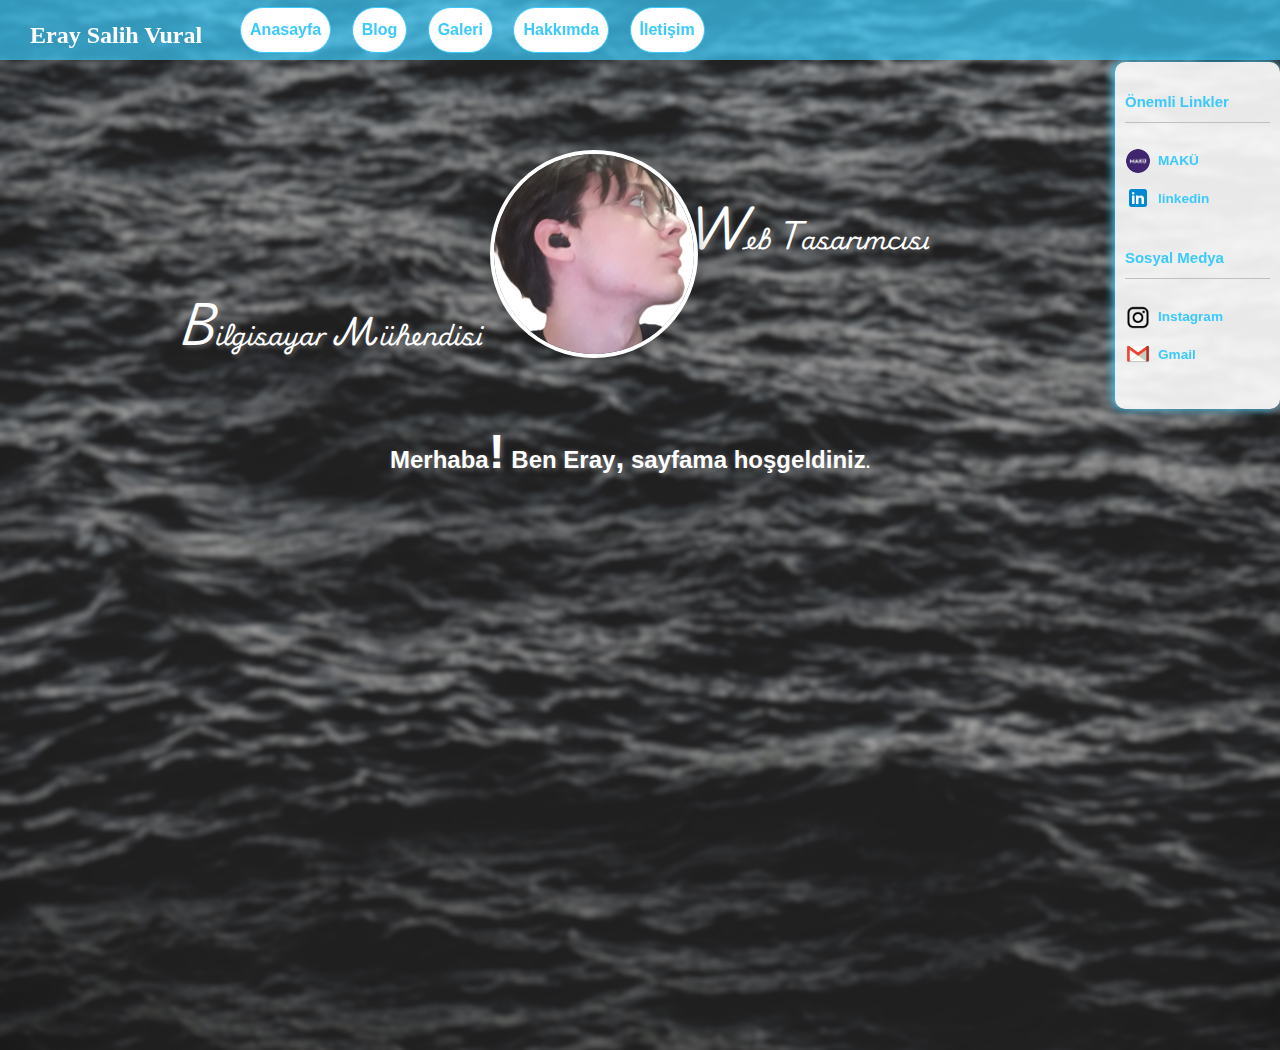
<file: erayın/index.html>
<!DOCTYPE html>
<html lang="tr">
<head>
  <meta charset="UTF-8" />
  <meta name="viewport" content="width=device-width, initial-scale=1.0" />
  <title>Anasayfa - Eray Salih Vural</title>
  <link rel="stylesheet" href="CSS.css" />
  <link href="https://fonts.googleapis.com/css2?family=Akaya+Kanadaka&family=Alfa+Slab+One&family=Playwrite+DK+Loopet:wght@100..400&display=swap" rel="stylesheet">
  </head>

<body class="index-page" style="
  background-image: url('img/anasayfa.jpg');
  background-size: cover;
  background-repeat: no-repeat;
  background-position: center center;
  margin: 0;
  padding: 0;">

  <header>
    <div class="header-top">
      <h1 class="logo-text">Eray Salih Vural</h1>
      <nav>
        <a href="index.html">Anasayfa</a>
        <a href="blog.html">Blog</a>
        <a href="galeri.html">Galeri</a>
        <a href="hakkimda.html">Hakkımda</a>
        <a href="iletisim.html">İletişim</a>
      </nav>
    </div>
  </header>

  <aside style=" background-color: rgb(255,255,255,0.9); " class="sidebar">
    <div class="sidebar-section">
      <h3>Önemli Linkler</h3>
      <ul>
        <li><a target="_blank" href="https://www.mehmetakif.edu.tr/tr"><img style=" border-radius: 50%;" src="img/makü1.jpg" alt="makü" class="icon" />MAKÜ</a></li>
        <li><a target="_blank" href="https://www.linkedin.com/in/eray-vural-710967364/"><img src="img/linkedin.png" alt="linkedin" class="icon" />linkedin</a></li>
      </ul>
    </div>

    <div class="sidebar-section">
      <h3>Sosyal Medya</h3>
      <ul class="social-links">
        <li>
          <a href="https://www.instagram.com/erayvur.al" target="_blank">
            <img src="img/instagram.png" alt="Instagram" class="icon" />
            <span>Instagram</span>
          </a>
        </li>
        <li>
          <a href="mailto:erayvural666@gmail.com">
            <img src="img/gmail.png" alt="Gmail" class="icon" />
            <span>Gmail</span>
          </a>
        </li>
      </ul>
    </div>
  </aside>

  <div class="hero-container">
    <div class="hero-content">
  
      <div style="font-weight: bold; font-size: 24px; font-family: 'Playwrite DK Loopet', cursive;" class="text top-right"><span style="font-size: 48px;">W</span>eb <span style="font-size: 32px;">T</span>asarımcısı</div>

      <div style="font-weight: bolder; font-size: 24px; font-family: 'Nova Square', sans-serif; text-shadow: -5px 2px 10px rgba(rgb(0, 0, 0), rgb(0, 0, 0), rgb(0, 0, 0),);" class="text bottom-right">Merhaba<span style="font-size: 48px;">!</span> Ben Eray<span style="font-size: 32px;">,</span> sayfama hoşgeldiniz<span style="font-size: 16px;">.</span></div>
    
      <div style="font-weight: bold; font-size: 24px; font-family: 'Playwrite DK Loopet', cursive; text-shadow: 2px 2px 10px rgba(rgb(0, 0, 0), rgb(0, 0, 0), rgb(0, 0, 0),);" class="text left-side"><span style="font-size: 48px;">B</span>ilgisayar <span style="font-size: 32px;">M</span>ühendisi</div>

      <div class="photo-center">
        <img src="img/ana.jpg" alt="Profil Fotoğrafı" />
      </div>
    </div>
  </div>






</body>

</html>
</file>
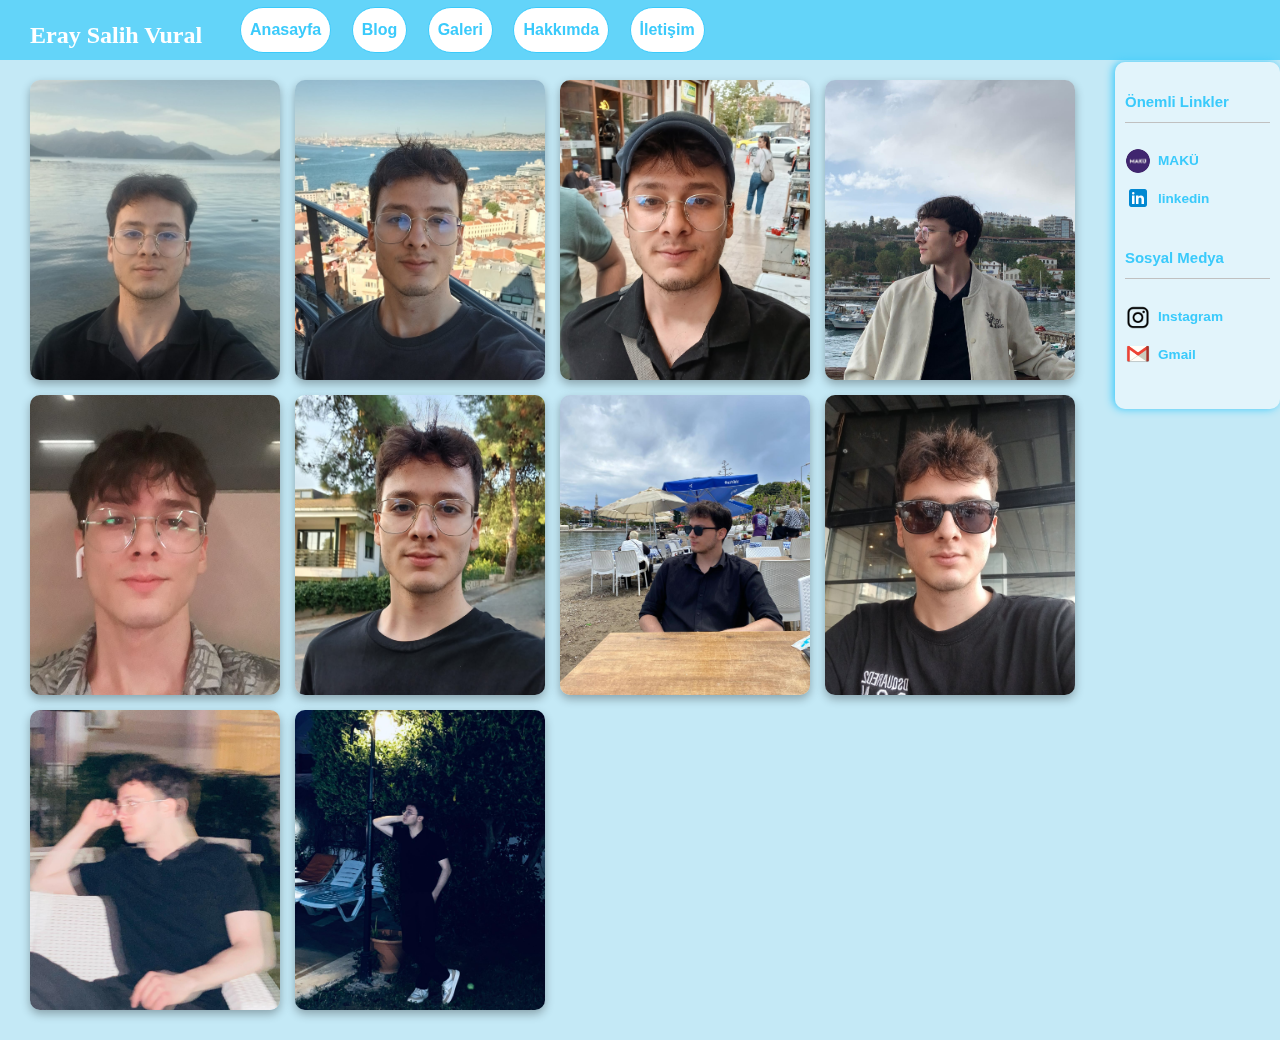
<file: erayın/galeri.html>
<!DOCTYPE html>
<html lang="tr">
<head>
  <meta charset="UTF-8" />
  <meta name="viewport" content="width=device-width, initial-scale=1.0" />
  <title>Galeri - Eray Salih Vural</title>
  <link rel="stylesheet" href="CSS.css" />
</head>

<body >
  <header>
    <div class="header-top">
      <h1 class="logo-text">Eray Salih Vural</h1>
      <nav>
        <a href="index.html">Anasayfa</a>
        <a href="blog.html">Blog</a>
        <a href="galeri.html">Galeri</a>
        <a href="hakkimda.html">Hakkımda</a>
        <a href="iletisim.html">İletişim</a>
      </nav>
    </div>
  </header>
  <aside style="background-color: rgb(255, 255, 255,0.5);" class="sidebar">
    <div class="sidebar-section">
      <h3>Önemli Linkler</h3>
      <ul>
        <li><a target="_blank" href="https://www.mehmetakif.edu.tr/tr"><img style=" border-radius: 50%;" src="img/makü1.jpg" alt="makü" class="icon" />MAKÜ</a></li>
        <li><a target="_blank" href="https://www.linkedin.com/in/eray-vural-710967364/"><img src="img/linkedin.png" alt="linkedin" class="icon" />linkedin</a></li>
      </ul>
    </div>

    <div class="sidebar-section">
      <h3>Sosyal Medya</h3>
      <ul class="social-links">
        <li>
          <a href="https://www.instagram.com/erayvur.al" target="_blank">
            <img src="img/instagram.png" alt="Instagram" class="icon" />
            <span>Instagram</span>
          </a>
        </li>
        <li>
          <a href="mailto:erayvural666@gmail.com">
            <img src="img/gmail.png" alt="Gmail" class="icon" />
            <span>Gmail</span>
          </a>
        </li>
      </ul>
    </div>
  </aside>

 <div class="gallery">
  <img src="img/1.jpg" alt="Fotoğraf 1">
  <img src="img/2.jpg" alt="Fotoğraf 2">
  <img src="img/3.jpg" alt="Fotoğraf 3">
  <img src="img/4.jpg" alt="Fotoğraf 4">
  <img src="img/5.jpg" alt="Fotoğraf 5">
  <img src="img/6.jpg" alt="Fotoğraf 6">
  <img src="img/7.jpg" alt="Fotoğraf 7">
  <img src="img/8.jpg" alt="Fotoğraf 8">
  <img src="img/9.jpg" alt="fotoğraf 9">
  <img src="img/10.jpg" alt="fotoğraf 10">
</div>


</body>
</html>
</file>
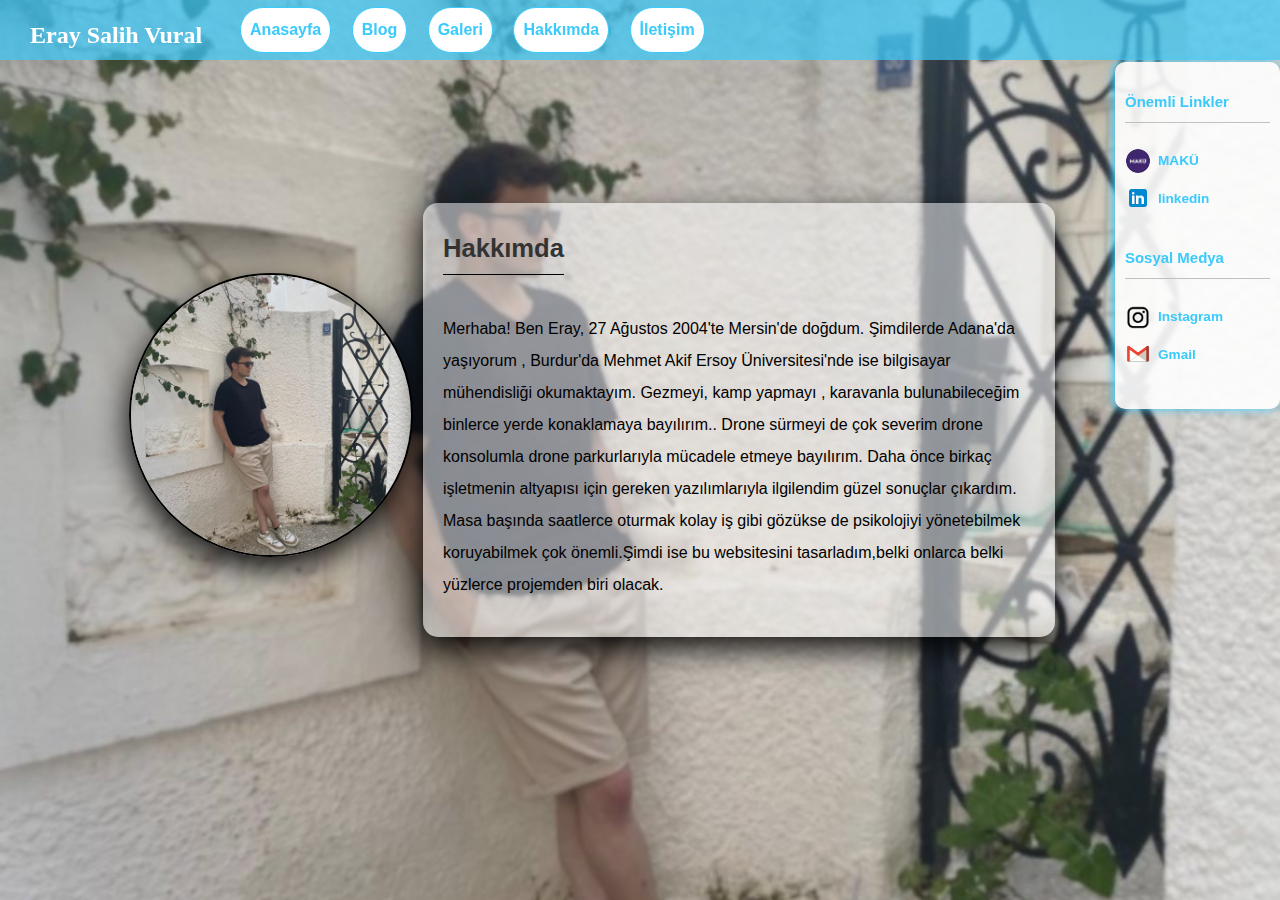
<file: erayın/hakkimda.html>
<!DOCTYPE html>
<html lang="tr">

<head>
  <meta charset="UTF-8" />
  <meta name="viewport" content="width=device-width, initial-scale=1.0" />
  <title>Hakkımda - Eray Salih Vural</title>
  <link rel="stylesheet" href="CSS.css" />
</head>

<body style="background-image: url('img/hakkimda.jpg');" class="index1-page">

  <header>
    <div class="header-top">
      <h1 class="logo-text">Eray Salih Vural</h1>
      <nav>
        <a href="index.html">Anasayfa</a>
        <a href="blog.html">Blog</a>
        <a href="galeri.html">Galeri</a>
        <a href="hakkimda.html">Hakkımda</a>
        <a href="iletisim.html">İletişim</a>
      </nav>
    </div>
  </header>
  <aside style="background-color: rgb(255, 255, 255,0.9);" class="sidebar">
    <div class="sidebar-section">
      <h3>Önemli Linkler</h3>
      <ul>
        <li><a target="_blank" href="https://www.mehmetakif.edu.tr/tr"><img style=" border-radius: 50%;" src="img/makü1.jpg" alt="makü" class="icon" />MAKÜ</a></li>
        <li><a target="_blank" href="https://www.linkedin.com/in/eray-vural-710967364/"><img src="img/linkedin.png" alt="linkedin" class="icon" />linkedin</a></li>
      </ul>
    </div>

    <div class="sidebar-section">
      <h3>Sosyal Medya</h3>
      <ul class="social-links">
        <li>
          <a href="https://www.instagram.com/erayvur.al" target="_blank">
            <img src="img/instagram.png" alt="Instagram" class="icon" />
            <span>Instagram</span>
          </a>
        </li>
        <li>
          <a href="mailto:erayvural666@gmail.com">
            <img src="img/gmail.png" alt="Gmail" class="icon" />
            <span>Gmail</span>
          </a>
        </li>
      </ul>
    </div>
  </aside>
  <div class="hakkimda-foto">
    <div class="profile-photo">
      <img src="img/pp.jpg" alt="Profil Fotoğrafı">
    </div>

    <div class="container-hakkimda">
      <section id="hakkimda">
        <h2 style="border-bottom: 1px solid black; display: inline-block;">Hakkımda</h2>
        <p>Merhaba! Ben Eray, 27 Ağustos 2004'te Mersin'de doğdum. Şimdilerde Adana'da yaşıyorum , Burdur'da Mehmet Akif
          Ersoy Üniversitesi'nde ise bilgisayar mühendisliği okumaktayım. Gezmeyi, kamp yapmayı , karavanla
          bulunabileceğim binlerce yerde konaklamaya bayılırım.. Drone
          sürmeyi de çok severim drone konsolumla drone parkurlarıyla mücadele etmeye bayılırım. Daha önce birkaç
          işletmenin altyapısı için gereken yazılımlarıyla ilgilendim güzel sonuçlar çıkardım. Masa başında saatlerce
          oturmak kolay iş gibi gözükse de psikolojiyi yönetebilmek koruyabilmek çok önemli.Şimdi ise bu websitesini
          tasarladım,belki onlarca belki yüzlerce projemden biri olacak. </p>
      </section>
    </div>

</body>

</html>
</file>
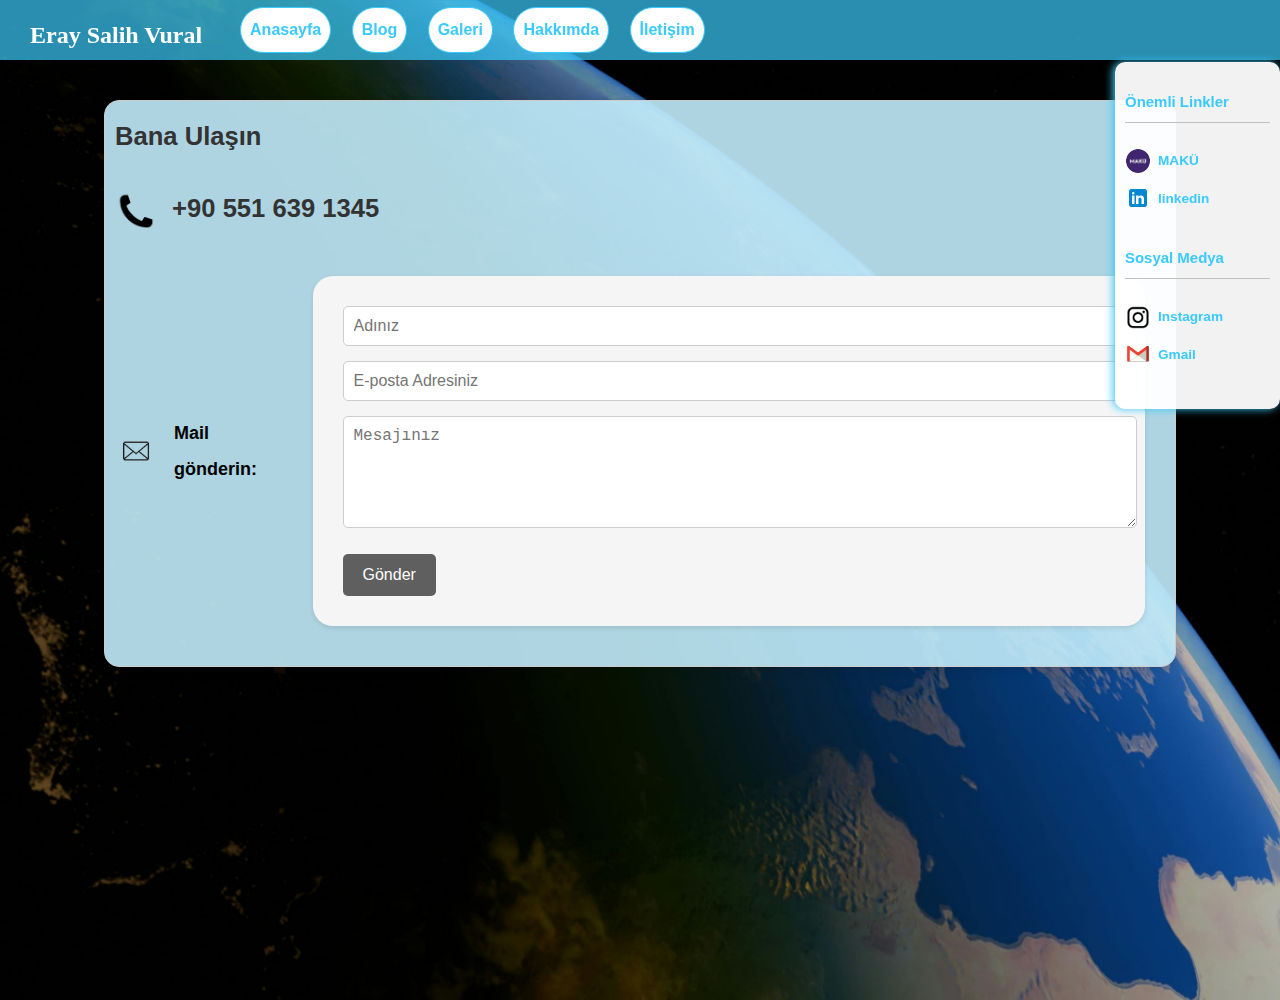
<file: erayın/iletisim.html>
<!DOCTYPE html>
<html lang="tr">
<head>
  <meta charset="UTF-8" />
  <meta name="viewport" content="width=device-width, initial-scale=1.0" />
  <title>İletişim - Eray Salih Vural</title>
  <link rel="stylesheet" href="CSS.css" />
</head>

<body class="index-page" style="
  background-image: url('img/iletisim.jpg');
  background-size: cover;
  background-repeat: no-repeat;
  background-position: center center;
  margin: 0;
  padding: 0;"
  >
  <header>
    <div class="header-top">
      <h1 class="logo-text">Eray Salih Vural</h1>
      <nav>
        <a href="index.html">Anasayfa</a>
        <a href="blog.html">Blog</a>
        <a href="galeri.html">Galeri</a>
        <a href="hakkimda.html">Hakkımda</a>
        <a href="iletisim.html">İletişim</a>
      </nav>
    </div>
  </header>
  <aside style="background-color: rgb(255, 255, 255,0.95);" class="sidebar">
    <div class="sidebar-section">
      <h3>Önemli Linkler</h3>
      <ul>
        <li><a target="_blank" href="https://www.mehmetakif.edu.tr/tr"><img style=" border-radius: 50%;" src="img/makü1.jpg" alt="makü" class="icon" />MAKÜ</a></li>
        <li><a target="_blank" href="https://www.linkedin.com/in/eray-vural-710967364/"><img src="img/linkedin.png" alt="linkedin" class="icon" />linkedin</a></li>
      </ul>
    </div>

    <div class="sidebar-section">
      <h3>Sosyal Medya</h3>
      <ul class="social-links">
        <li>
          <a href="https://www.instagram.com/erayvur.al" target="_blank">
            <img src="img/instagram.png" alt="Instagram" class="icon" />
            <span>Instagram</span>
          </a>
        </li>
        <li>
          <a href="mailto:erayvural666@gmail.com">
            <img src="img/gmail.png" alt="Gmail" class="icon" />
            <span>Gmail</span>
          </a>
        </li>
      </ul>
    </div>
  </aside>

  <div class="container-iletisim">
    <section id="iletisim">
        <h2>Bana Ulaşın</h2>
        <h2>
            <img src="img/telephone.jpg" alt="Telefon" style="width: 42px; vertical-align: middle; margin-right: 8px;" />
            +90 551 639 1345
          </h2>
    
          <div style="margin-bottom: 10px;">
    <div style="display: flex; align-items: center; margin-bottom: 10px;">
        <img src="img/mails.jpg" alt="Mail" style="width: 42px;  margin-right: 17px;" />
        <span  style="font-size: 18px; font-weight: bolder;">Mail gönderin:</span>
    
    <form action="mailto:erayvural666@gmail.com" method="post" enctype="text/plain" class="contact-form">
        <input type="text" name="ad" placeholder="Adınız" required />
        <input type="email" name="email" placeholder="E-posta Adresiniz" required />
        <textarea name="mesaj" placeholder="Mesajınız" rows="5" required></textarea>
        <button type="submit">Gönder</button>
    </form>
</div>

    </section>
  
  </div>

</body>
</html>
</file>
<file: erayın/CSS.css>
/* Genel stil */
body {
  font-family: Arial, sans-serif;
  margin: 0;                      
  padding: 0;                     /* Sayfa iç boşluklarını sıfırlar */
  line-height: 2;               /* satırlar arası mesafe */
  background-color: rgb(196, 233, 246);       
  margin-top: 50px;             
  height: 100%;
  min-height: 100vh;
}


/* Header düzeni */
header {
  background-color: rgba(58, 202, 251,0.7);      /* Header arka plan rengini mor yapar */
  color: white;                  /* Yazı rengini beyaz yapar */
  text-align: center;            /* Header içeriğini ortalar */
  padding: 0.01em 0;             /* altlı üstlü boşluk*/
  position: fixed;               /* Header'ı sayfanın üstüne sabitler */
  top: 0;                        
  width: 100%;                   
  z-index: 100;               
}

.header-content {
  display: flex;
  align-items: center;
  padding: 10px 30px;
}

.header-top {
  display: flex;
  justify-content: flex-start;
  align-items: center;
  padding-left: 30px;
  height: 60px;
}

.logo-text {
  font-size: 1.5em;
  font-weight: bold;
  color: white;
  font-family: Georgia, serif;
  margin-right: 30px; /* Butonlarla arasına boşluk */
 
  margin-top: 25px;
}

h1, h2 {
  color: #333;                   
  font-size: 1.6em;            
  margin-top: 0;
}
/* Menü düzeni */
nav {
  background-color: transparent;    
  text-align: center;            /* Menü öğelerini ortalar */ 
}

nav a {
  display: inline-block;         /* Menü bağlantılarını blok gibi gösterir ama yan yana kalır */
  background-color: white;     
  color: rgb(58, 202, 251);                
  padding: 6px 9px;              /* İç boşluk */
  margin: 0 8px;                 /* Yan yana boşluk */
  text-decoration: none;         /* Alt çizgiyi kaldırır */
  border-radius: 25px;           
  border: 1px solid rgb(58, 202, 251);     
  transition: all 0.3s ease;     /* Hover geçişlerini yumuşatır */
  font-weight: bold;             
}

nav a:hover {
  background-color: rgb(58, 202, 251);      /* Üzerine gelindiğinde  mavi*/
  color: white;                   /* Yazı rengi beyaz olur */
  transform: scale(1.1);        /* Biraz büyür */
  box-shadow: 0 4px 8px rgba(0, 0, 0, 0.2); 
}

/* Ana içerik düzeni */
.container {
  max-width: 1050px;             /* İçeriğin maksimum genişliği */
  margin: auto;               /* Ortalar */
  background-color: rgb(193, 235, 249);
  border: 1px solid #ccc;
  border-radius: 20px;
  box-shadow: 0 4px 10px rgba(0,0,0,0.1);
  padding: 10px;
  margin-top: 100px;
}

.container-hakkimda {
  background-color: rgba(255, 255, 255, 0.5);
  border-radius: 15px;
  padding: 20px;
  max-width: 850px;
  width: 50%;
  box-shadow: -2px 12px 30px rgba(0, 0, 0, 0.9);
}
.container-iletisim {
  max-width: 1050px;            
  margin: auto;               /* Ortalar */
  background-color: rgba(193, 235, 249,0.9);
  border: 1px solid #ccc;
  border-radius: 15px;
  box-shadow: 0 4px 10px rgba(0,0,0,0.1);
  padding: 10px;
  margin-top: 100px;

}
/* İletişim formu */
.contact-form {
  max-width: 800px;             
  margin: 20px;               
  padding: 30px;                /* İç boşluk */
  background-color: whitesmoke;    
  border-radius: 20px;          
  box-shadow: 0 2px 5px rgba(0, 0, 0, 0.1); 
}


.contact-form input,
.contact-form textarea {
  width: 100%;                  
  padding: 10px;                /* İç boşluk */
  margin-bottom: 15px;          /* Alt boşluk */
  border-radius: 5px;          
  border: 1px solid #ccc;      
  font-size: 16px;             
}


.contact-form button {
  background-color: rgb(95, 95, 95);      
  color: white;                
  padding: 12px 20px;           /* İç boşluk */
  border: none;                 
  border-radius: 5px;          
  cursor: pointer;              /* İmleç el şeklini alır */
  font-size: 16px;             
}


.contact-form button:hover {
  background-color: rgb(58, 202, 251);     
  transform: scale(1.05);      
}

.index1-page {
  background-size: cover;
  min-height: 800px;
  background-position: center;
  width: 100%;
  margin: 50px 0;
  border-radius: 20px;
  display: flex; 
  justify-content: flex-start;
  position: relative;

}
.gallery {
  display: grid; /*düzenli sıralamak için */
  grid-template-columns: repeat(auto-fit, minmax(250px, 250px));
  gap: 15px; /* fotolar arası boşluk*/
  padding: 30px; /*  çevreye boşluk bırakır*/ 
}

.gallery img {
  width: 100%;
  height: 300px;
  object-fit: cover; /* en boy korur taşmayı engeller*/ 
  border-radius: 10px;
  box-shadow: 0 4px 10px rgba(0, 0, 0, 0.3);
}

.gallery img:hover {
  transform: scale(1.05);
}
.hakkimda-foto {
  display: flex; /* fotoyal kutuyu yatayda hizalamak için*/
  align-items: center; /* dikeyde ortalar*/
  justify-content: center; /* yatayda ortalar*/
  margin-top: 40px; 
  margin-bottom:100px; 
  gap: 10px; /* Kutucuk ve fotoğraf arası boşluk */
}
.profile-photo img {
  width: 280px;
  height: 280px;
  object-fit: cover;
  border-radius: 50%; 
  border: 2px solid black;
  box-shadow: -2px 12px 30px rgb(0, 0, 0, 0.9);
}
.hero-container {
  display: flex;
  justify-content: center; /* Ortada tut */
  align-items: center;
  margin-top:150px;
}

.hero-content {
  position: relative;
  width: 300px;
  height: 300px;
}

.photo-center {
  position: relative;
  width: 200px;
  height: 200px;
}

.photo-center img {
  width: 100%;
  height: 100%;
  border-radius: 50%;
  object-fit: cover;
  border: 4px solid white;
  box-shadow: 0 4px 20px rgba(0, 0, 0, 0.3);
}

.text {
  position: absolute;
  color: white;
  font-size: 20px;
  font-weight: 500;
  max-width: 300px;
  text-shadow: 2px 2px 5px rgba(135, 135, 135, 0.7);
  white-space: nowrap; /* metnin alt satıra geçmesini engeller*/
}

.top-right {
  text-shadow: 2px 2px 5px rgba(135, 135, 135, 0.7);
  top: 30px;
  right: -140px;
}

.bottom-right {
  text-shadow: 2px 2px 5px rgba(135, 135, 135, 0.7);
  bottom: -50px;
  right: 100px;
}

.left-side {
  top: 42%;
  left: -310px; /* Solda ortalamak için negatif değer */
  
}
.blog-image {
  width: 100%;
  max-width: 250px;
  height: auto;
  border-radius: 8px;
}

.blog-post{
  margin-bottom: 20px;           /* Alt boşluk */
  padding: 10px;                 /* İç boşluk */
  background-color:  rgb(193, 235, 249);      
}
/* SAĞ SABİT PANEL */
.sidebar {
  position: fixed;               /* Sabit konumda tutar */
  top: 62px;                    
  right: 0;                     
  width: 145px;                  
  background-color: #f9f9f9;     
  padding: 10px;                 
  box-shadow: -2px 0 8px rgb(58, 202, 251); 
  z-index: 100;                 
  border-radius: 10px;
}

.sidebar-section {
  margin-bottom: 20px;           
  font-size: 0.85em;
}
.sidebar-section h3 {
  font-size: 1.1em;           
  margin-bottom: 10px;         
  color: rgb(58, 202, 251);                 
  border-bottom: 1px solid rgb(192, 192, 192); 
  padding-bottom: 5px;           /* Çizginin altına boşluk */
}

.sidebar-section ul {
  list-style: none;              /* Madde işaretlerini kaldırır */
  padding: 1px;                    /* İç boşluk kaldırılır */
}
.sidebar-section ul li {
  margin: 10px 0;                /* Üst-alt boşluk */
}
.sidebar-section ul li a {
  display: flex;                 /* İçeriği yatay hizalamak için */
  align-items: center;          /* Dikeyde ortalar */
  text-decoration: none;        /* Alt çizgi yok */
  color: rgb(58, 202, 251);             
  font-weight: bold;           
}

.icon {
  width: 24px;                  
  height: 24px;                 
  margin-right: 8px;            
}
</file>
